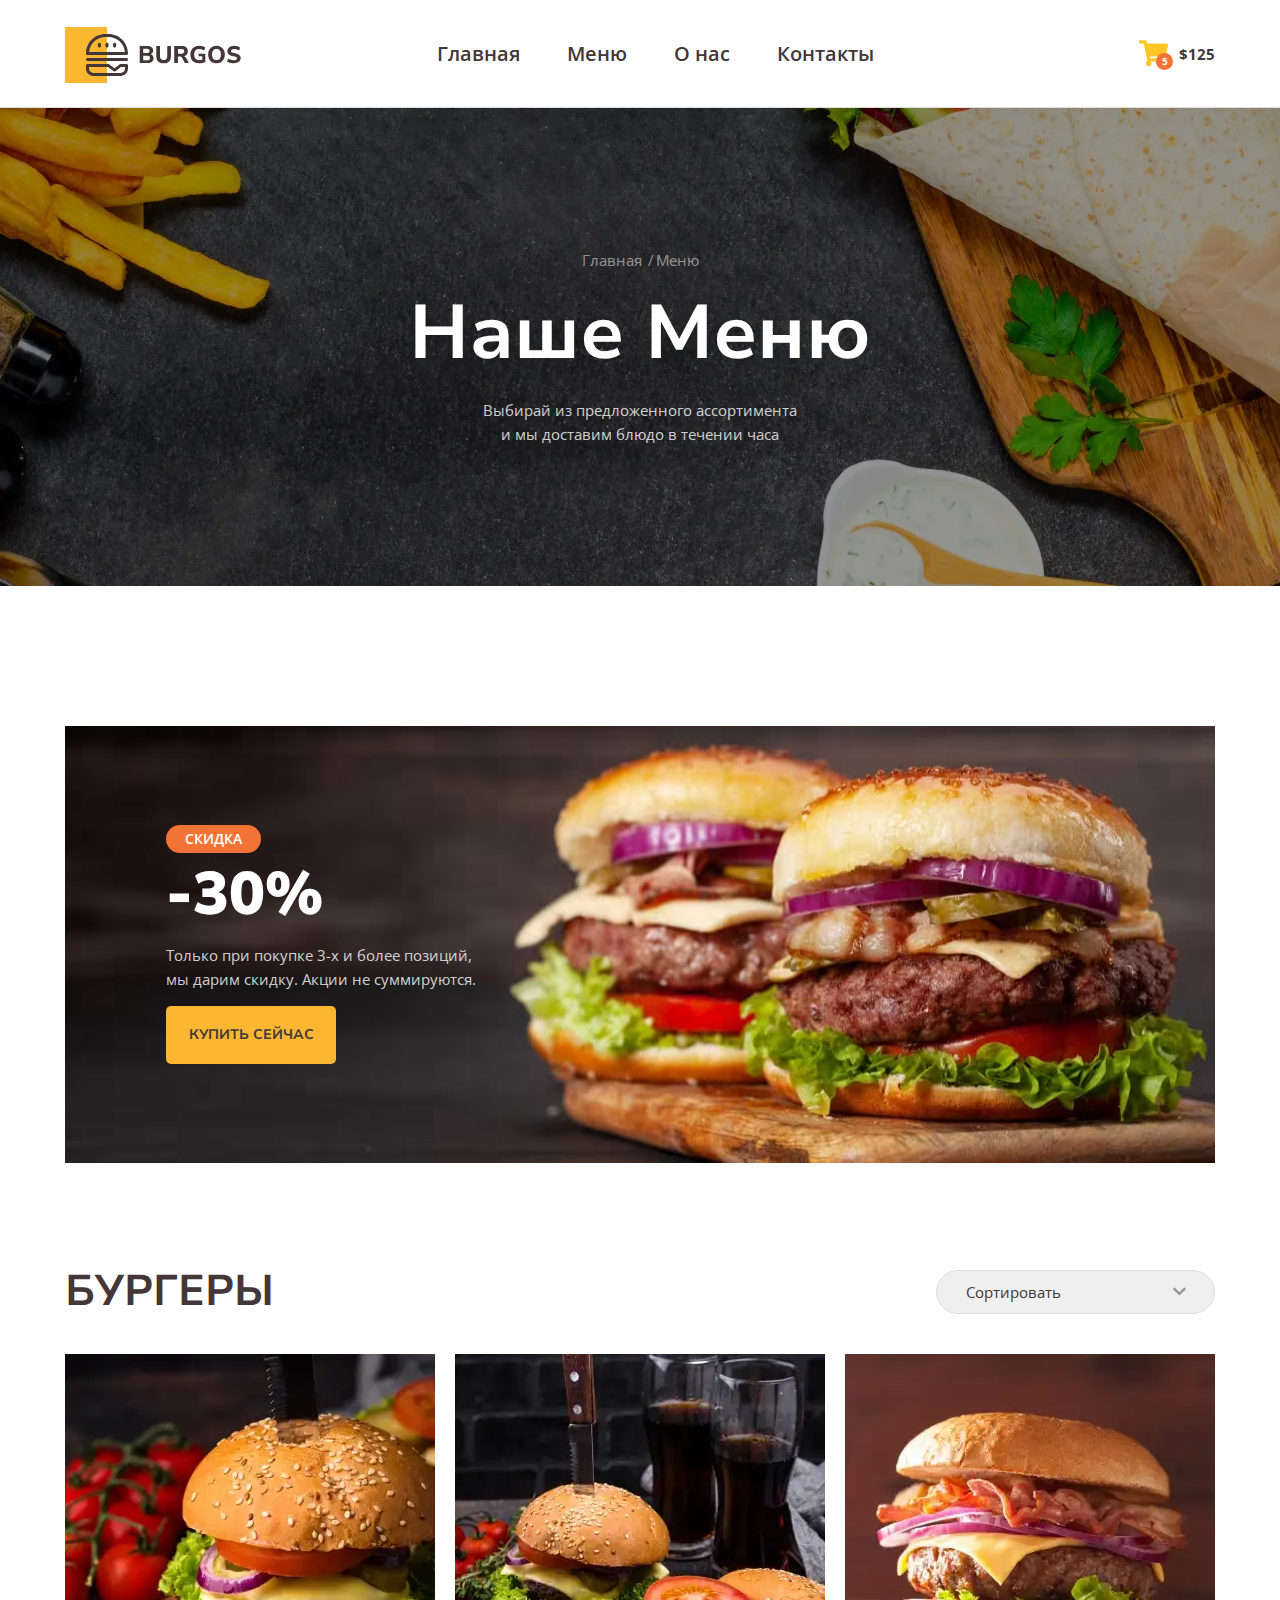
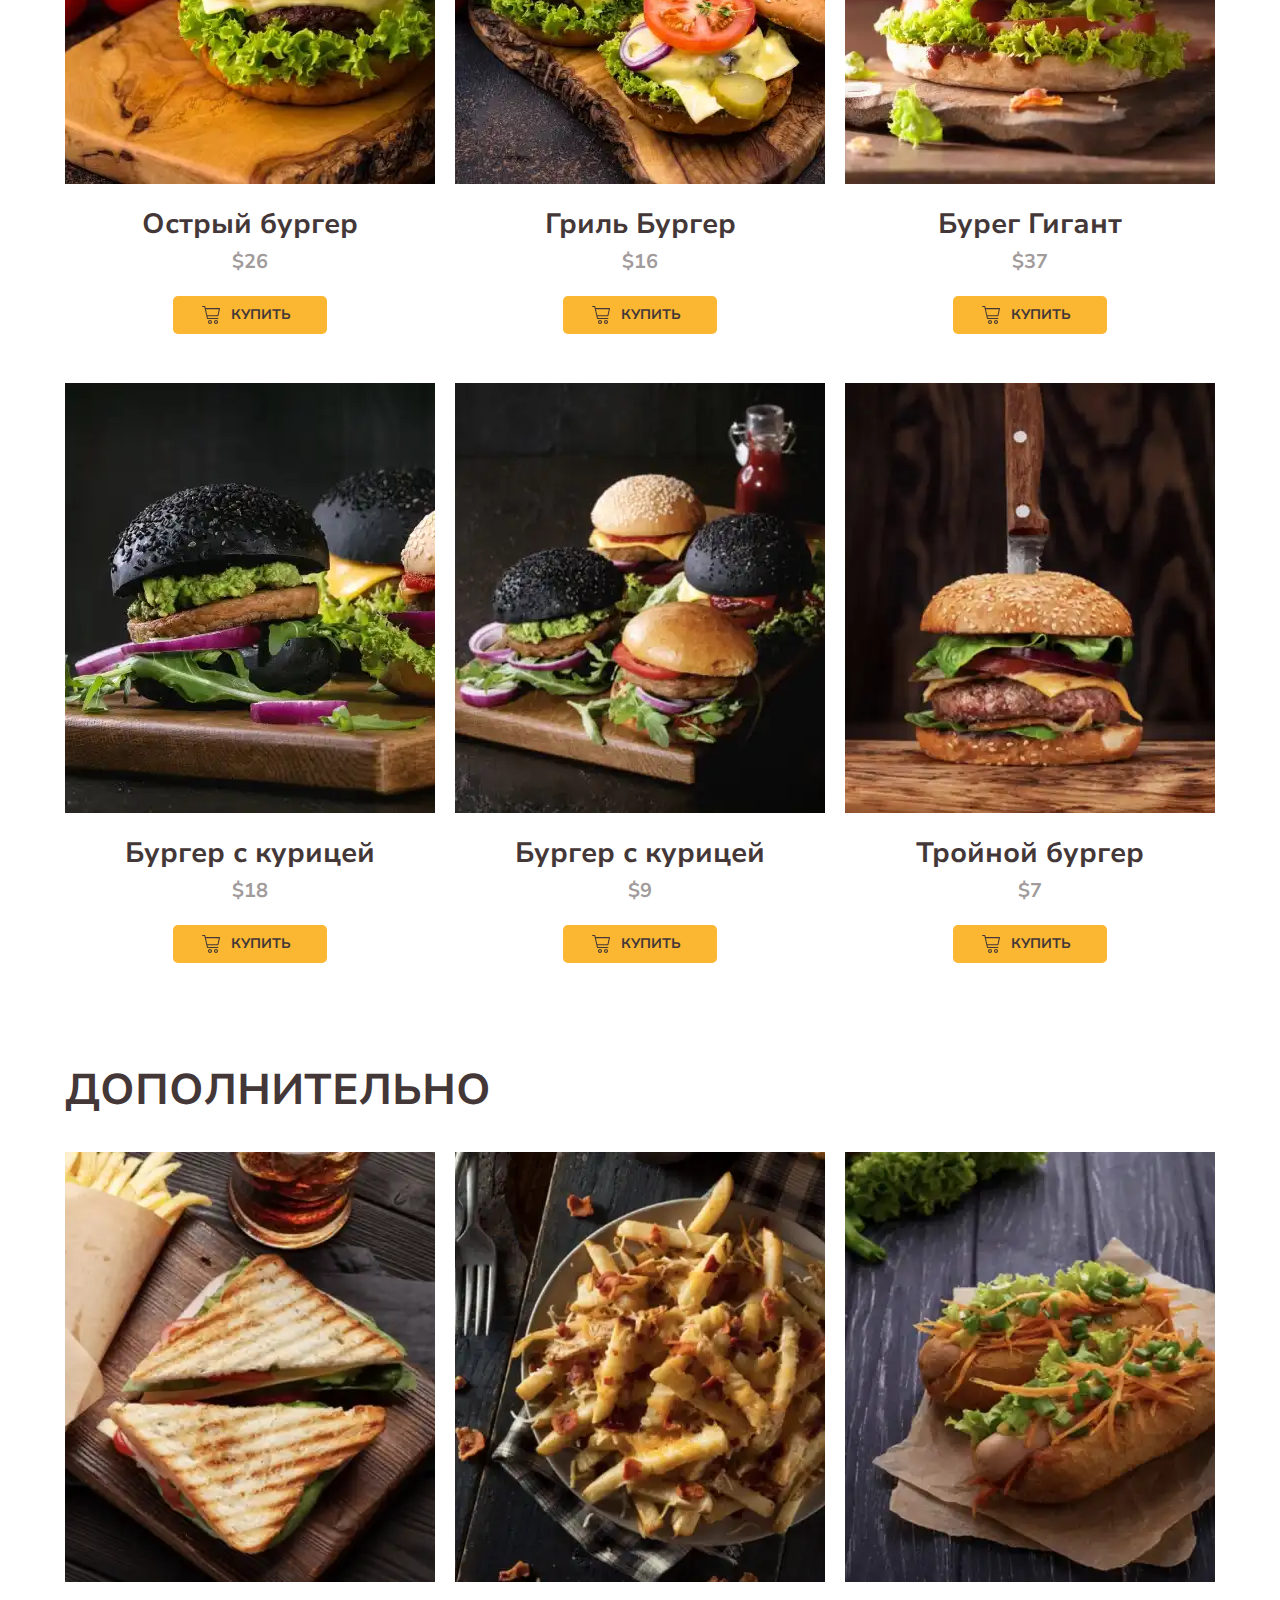
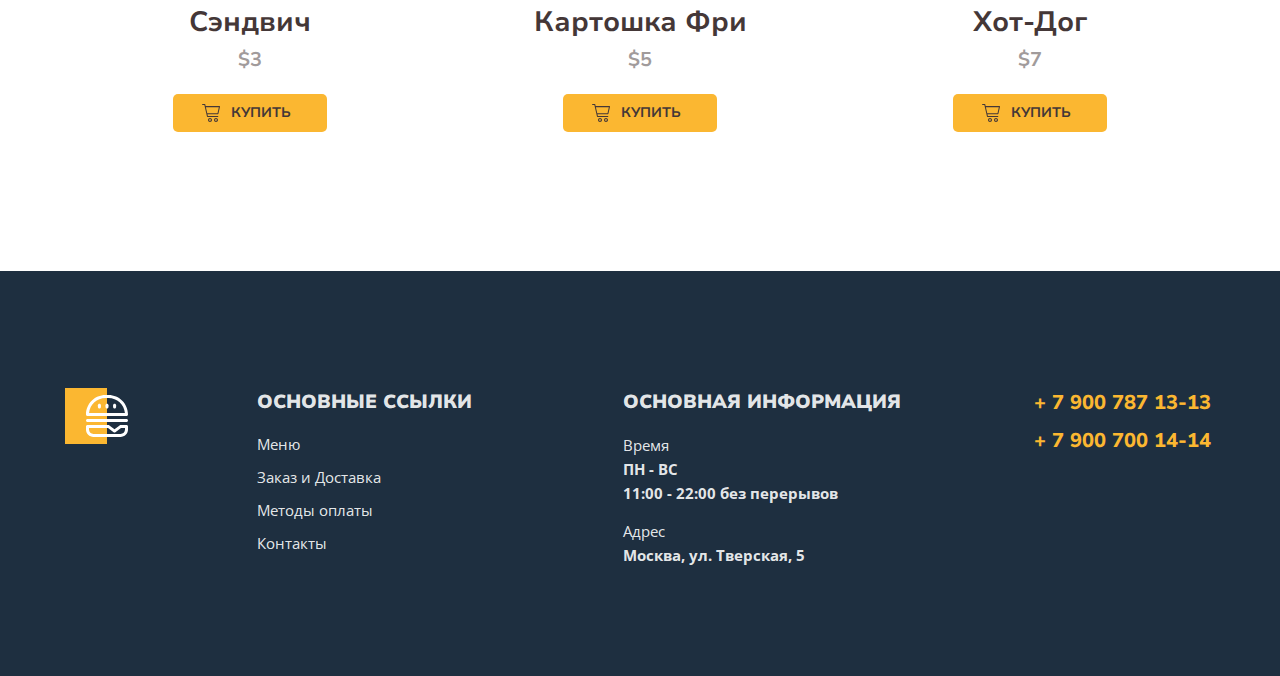
<file: index.html>
<!DOCTYPE html>
<html lang="ru">
<head>
    <meta charset="UTF-8">
    <meta name="viewport" content="width=device-width, initial-scale=1.0">
    <title>Burger</title>
    <link rel="shortcut icon" href="images/favicon.ico">
    <link rel="icon" href="images/favicon.svg" type="image/svg+xml">
    <link rel="preload" as="image" type="image/avif" href="./images/banner-mobile.avif" media="(max-width: 450px)">
    <link rel="stylesheet" href="./styles/normalize.min.css">
    <!-- <link rel="preconnect" href="https://fonts.gstatic.com" crossorigin>
    <link rel="preconnect" href="https://fonts.googleapis.com">
    <link href="https://fonts.googleapis.com/css2?family=Nunito+Sans:opsz,wght@6..12,200..1000&family=Open+Sans:wght@300..800&display=swap" rel="stylesheet"> -->
    <link rel="stylesheet" href="./styles/main.css">
</head>
<body>
    <header class="header" id="headerTop">
        <div class="container">
            <div class="header-wrapper">
                <button class="button-burger" onclick="openModal()"></button>
                <div class="logo"></div>
                <nav class="nav">
                    <a href="#" class="nav-link">Главная</a>
                    <a href="#" class="nav-link">Меню</a>
                    <a href="#" class="nav-link">О нас</a>
                    <a href="contact.html" class="nav-link">Контакты</a>
                </nav>
                <a href="#" class="cart">$125 
                    <span class="cart-count">
                        5
                    </span>
                </a>
            </div>
        </div>
    </header>
    <section class="hero">
        <div class="container">
            <ul class="breadcrumbs">
                <li class="breadcrumbs-item"><a href="#" class="breadcrumbs-link">Главная</a></li>
                <li class="breadcrumbs-item">Меню</li>
            </ul>
            <h1 class="hero-title">
                Наше меню
            </h1>
            <p class="hero-description">
                Выбирай из предложенного ассортимента и мы доставим блюдо в&nbsp;течении часа
            </p>
        </div>
    </section>
    <section class="banner">
        <div class="container">
            <div class="banner-wrapper">
                <h2 class="banner-title">
                    <span>Скидка</span>-30%
                </h2>
                <p class="banner-description">
                    Только при покупке&nbsp;3-х и более позиций, мы дарим скидку. Акции не суммируются.
                </p>
                <a class="banner-btn" href="#menuBurger">Купить сейчас</a>
            </div>
        </div>
    </section>
    <main>
        <section id="menuBurger">
            <div class="container">
                <div class="menu">
                    <div class="menu-header">
                        <h2 class="menu-title">Бургеры</h2>
                        <select class="select">
                            <option value="" disabled selected>Сортировать</option>
                            <option value="По умолчанию">По умолчанию</option>
                            <option value="По возрастанию">По возрастанию</option>
                            <option value="По убыванию">По убыванию</option>
                        </select>
                    </div>
                    <div class="menu-box">
                        <div class="menu-item">
                            <div class="menu-thumb">
                                <picture>
                                    <source srcset="./images/menu/mobile/01.webp" media="(max-width: 450px)" type="image/webp">
                                    <img src="./images/menu/01.webp" alt="Острый бургер">
                                </picture>
                            </div>
                            <h3 class="menu-name">Острый бургер</h3>
                            <p class="menu-price">$26</p>
                            <button class="menu-btn" type="button">Купить</button>
                        </div>
                        <div class="menu-item">
                            <div class="menu-thumb">
                                <picture>
                                    <source srcset="./images/menu/mobile/02.webp" media="(max-width: 450px)" type="image/webp">
                                    <img src="./images/menu/02.webp" alt="Гриль бургер">
                                </picture>
                            </div>
                            <h3 class="menu-name">Гриль Бургер</h3>
                            <p class="menu-price">$16</p>
                            <button class="menu-btn" type="button">Купить</button>
                        </div>
                        <div class="menu-item">
                            <div class="menu-thumb">
                                <picture>
                                    <source srcset="./images/menu/mobile/03.webp" media="(max-width: 450px)" type="image/webp">
                                    <img src="./images/menu/03.webp" alt="Бурег Гигант">
                                </picture>
                            </div>
                            <h3 class="menu-name">Бурег Гигант</h3>
                            <p class="menu-price">$37</p>
                            <button class="menu-btn" type="button">Купить</button>
                        </div>
                        <div class="menu-item">
                            <div class="menu-thumb">
                                <picture>
                                    <source srcset="./images/menu/mobile/04.webp" media="(max-width: 450px)" type="image/webp">
                                    <img src="./images/menu/04.webp" alt="Бургер с курицей">
                                </picture>
                            </div>
                            <h3 class="menu-name">Бургер с курицей</h3>
                            <p class="menu-price">$18</p>
                            <button class="menu-btn" type="button">Купить</button>
                        </div>
                        <div class="menu-item">
                            <div class="menu-thumb">
                                <picture>
                                    <source srcset="./images/menu/mobile/05.webp" media="(max-width: 450px)" type="image/webp">
                                    <img src="./images/menu/05.webp" alt="Бургер с курицей">
                                </picture>
                            </div>
                            <h3 class="menu-name">Бургер с курицей</h3>
                            <p class="menu-price">$9</p>
                            <button class="menu-btn" type="button">Купить</button>
                        </div>
                        <div class="menu-item">
                            <div class="menu-thumb">
                                <picture>
                                    <source srcset="./images/menu/mobile/06.webp" media="(max-width: 450px)" type="image/webp">
                                    <img src="./images/menu/06.webp" alt="Острый бургер">
                                </picture>
                            </div>
                            <h3 class="menu-name">Тройной бургер</h3>
                            <p class="menu-price">$7</p>
                            <button class="menu-btn" type="button">Купить</button>
                        </div>
                    </div>
                </div>
            </div>
        </section>
        <section>
            <div class="container">
                <div class="menu-add">
                    <div class="menuadd-header">
                        <h2 class="menu-title">Дополнительно</h2>
                    </div>
                    <div class="menu-box add">
                        <div class="menu-item add">
                            <div class="menu-thumb">
                                <picture>
                                    <source srcset="./images/menu/mobile/07.webp" media="(max-width: 450px)" type="image/webp">
                                    <img src="./images/menu/07.webp" alt="Сэндвич">
                                </picture>
                            </div>
                            <div class="menu-info">
                                <h3 class="menu-name add">Сэндвич</h3>
                                <p class="menu-price">$3</p>
                                <button class="menu-btn" type="button">Купить</button>
                            </div>
                        </div>
                        <div class="menu-item add">
                            <div class="menu-thumb">
                                <picture>
                                    <source srcset="./images/menu/mobile/08.webp" media="(max-width: 450px)" type="image/webp">
                                    <img src="./images/menu/08.webp" alt="Картошка Фри">
                                </picture>
                            </div>
                            <div class="menu-info">
                                <h3 class="menu-name">Картошка Фри</h3>
                                <p class="menu-price">$5</p>
                                <button class="menu-btn" type="button">Купить</button>
                            </div>
                        </div>
                        <div class="menu-item add">
                            <div class="menu-thumb">
                                <picture>
                                    <source srcset="./images/menu/mobile/09.webp" media="(max-width: 450px)" type="image/webp">
                                    <img src="./images/menu/09.webp" alt="Хот-Дог">
                                </picture>
                            </div>
                            <div class="menu-info">
                                <h3 class="menu-name">Хот-Дог</h3>
                                <p class="menu-price">$7</p>
                                <button class="menu-btn" type="button">Купить</button>
                            </div>
                        </div>
                    </div>
                </div>
            </div>
        </section>
    </main>
    <footer class="footer">
        <div class="container">
            <a href="#" class="footer-logo"></a>
            <div class="footer-wrapper">
                <div class="footer-item">
                    <h3 class="footer-title">Основные ссылки</h3>
                    <nav class="footer-nav">
                        <a href="#">Меню</a>
                        <a href="#">Заказ и Доставка</a>
                        <a href="#">Методы оплаты</a>
                        <a href="contact.html">Контакты</a>
                    </nav>
                    <a class="footer-tel mobile" href="tel:+79007871313">+ 7 900 787 13-13</a>
                    <a class="footer-tel mobile" href="tel:+79007001414">+ 7 900 700 14-14</a>
                </div>
                <div class="footer-item">
                    <h3 class="footer-title">Основная информация</h3>
                    <ul class="footer-list">
                        <li>
                            <span>Время</span>
                            ПН - ВС<br>11:00 - 22:00 без перерывов
                        </li>
                        <li>
                            <span>Адрес</span>
                            Москва, ул. Тверская, 5
                        </li>
                    </ul>
                </div>
                <div class="footer-item">
                    <a class="footer-tel" href="tel:+79007871313">+ 7 900 787 13-13</a>
                    <a class="footer-tel" href="tel:+79007001414">+ 7 900 700 14-14</a>
                </div>
            </div>
        </div>
    </footer>
    <a href="#headerTop" class="button-up hidden" id="btnUp">Наверх</a>
    <div class="modal" id="modal" >
        <a href="#" class="nav-link">Главная</a>
        <a href="#" class="nav-link">Меню</a>
        <a href="#" class="nav-link">О нас</a>
        <a href="contact.html" class="nav-link">Контакты</a>
        <button class="modal-close" onclick="closeModal()"></button>
    </div>
    <script src="./scripts/script.js"></script>
</body>
</html>
</file>
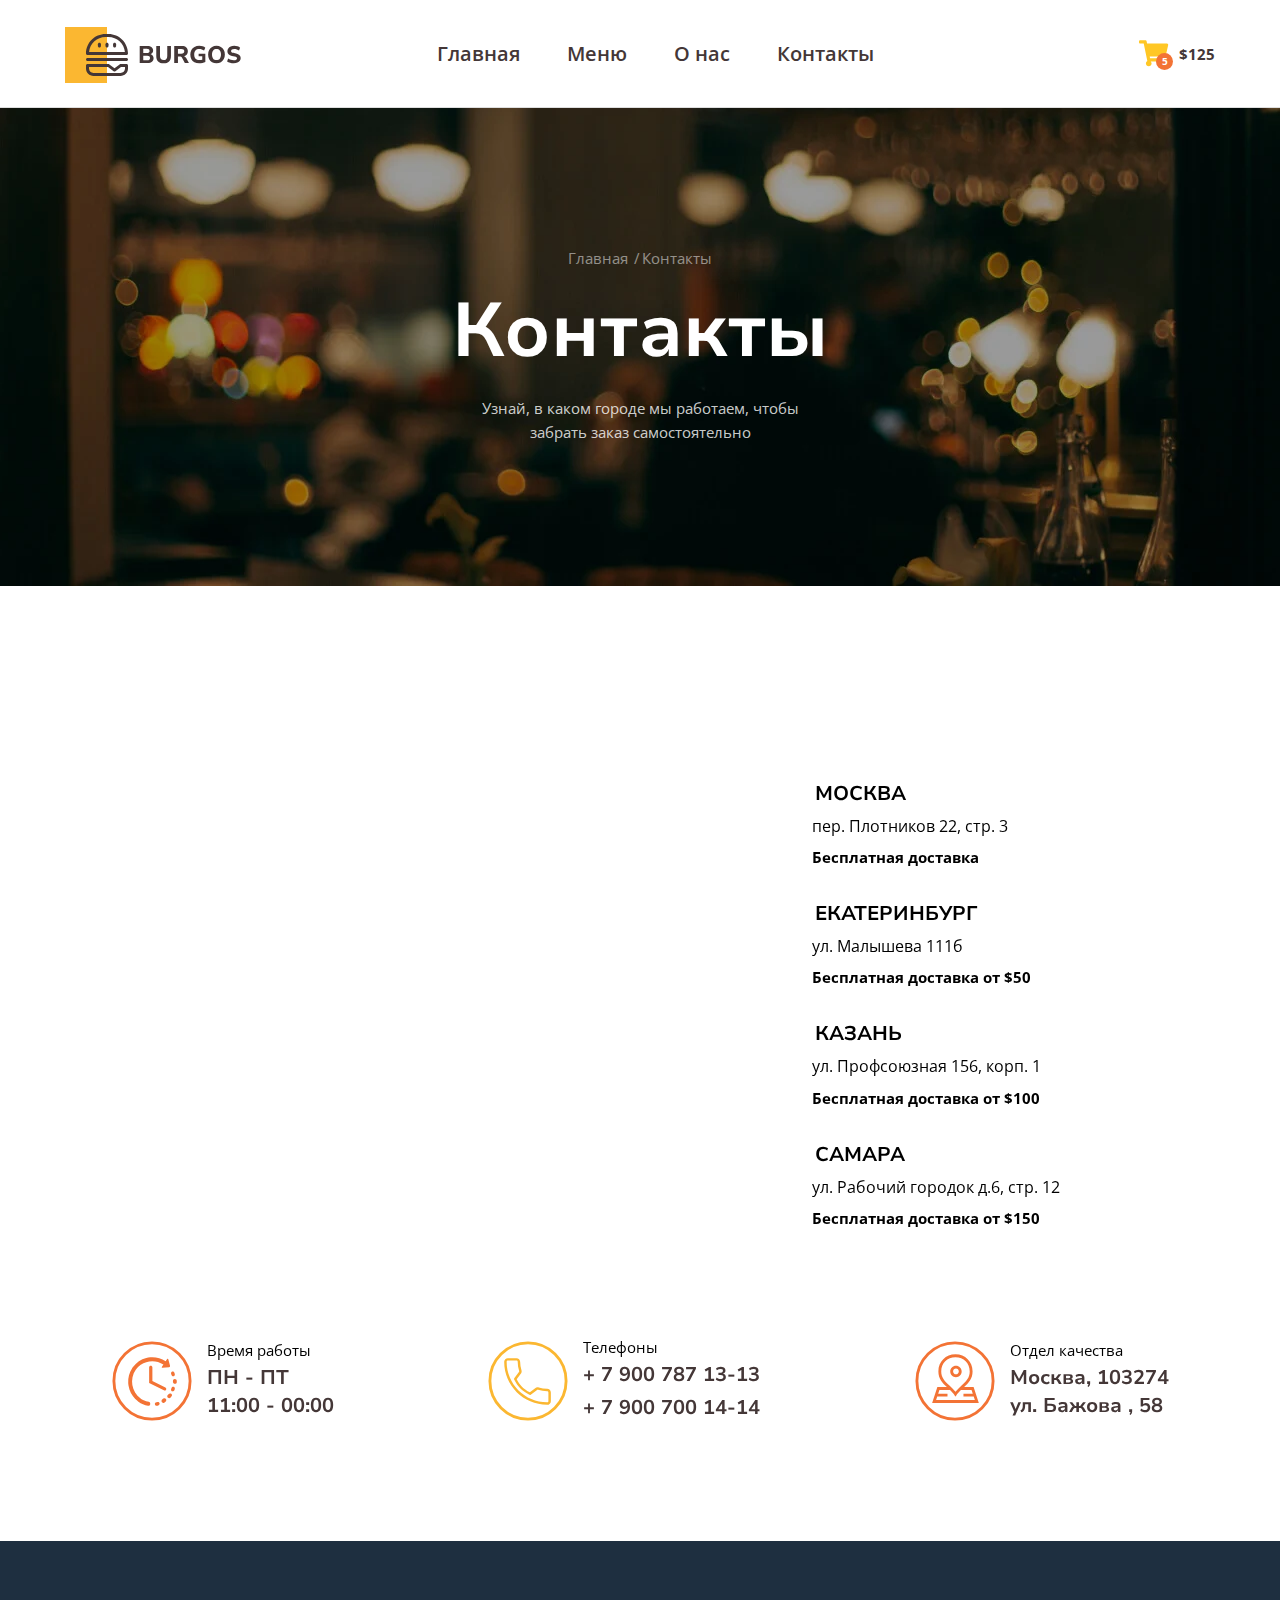
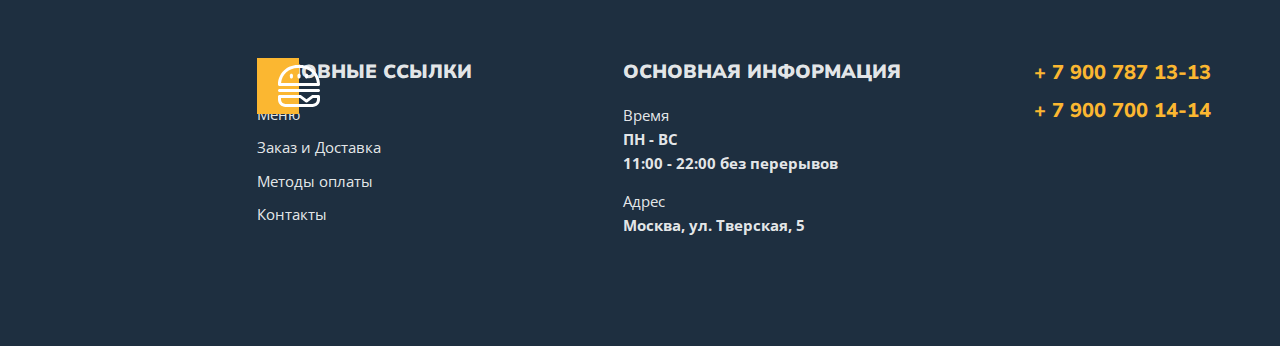
<file: contact.html>
<!DOCTYPE html>
<html lang="ru">

<head>
    <meta charset="UTF-8">
    <meta name="viewport" content="width=device-width, initial-scale=1.0">
    <title>Burger</title>
    <!-- <link rel="preconnect" href="https://fonts.googleapis.com">
    <link rel="preconnect" href="https://fonts.gstatic.com" crossorigin>
    <link href="https://fonts.googleapis.com/css2?family=Nunito+Sans:ital,opsz,wght@0,6..12,200..1000;1,6..12,200..1000&family=Open+Sans:ital,wght@0,300..800;1,300..800&display=swap" rel="stylesheet"> -->
    <link rel="stylesheet" href="styles/normalize.min.css">
    <link rel="stylesheet" href="styles/main.css">
</head>

<body>
    <header class="header" id="headerTopContacts">
        <div class="container">
            <div class="header-wrapper">
                <div class="logo"></div>
                <nav class="nav">
                    <a href="#" class="nav-link">Главная</a>
                    <a href="index.html" class="nav-link">Меню</a>
                    <a href="#" class="nav-link">О нас</a>
                    <a href="contact.html" class="nav-link">Контакты</a>
                </nav>
                <a href="#" class="cart">
                    $125
                    <span class="cart-count">5</span>
                </a>
            </div>
        </div>
    </header>
    <section class="hero hero-contact">
        <div class="container">
            <ul class="breadcrumbs">
                <li class="breadcrumbs-item"><a class="breadcrumbs-link" href="index.html">Главная</a></li>
                <li class="breadcrumbs-item">Контакты</li>
            </ul>
            <h1 class="hero-title">Контакты</h1>
            <p class="hero-description">Узнай, в каком городе мы работаем, чтобы забрать заказ самостоятельно</p>
        </div>
    </section>
    <main>
        <div class="container">
            <div class="contact">
                <div class="contact-main">
                    <div class="contact-map">
                        <iframe
                            src="https://yandex.ru/map-widget/v1/?um=constructor%3Aa754ee5cd33a70459dbfe131491606bd280e15737f4828b7c1d9d97bb42e4418&amp;source=constructor"
                            width="100%" height="550" frameborder="0"></iframe>
                    </div>
                    <ul class="contact-adress">
                        <li>
                            <span>Москва</span>
                            пер. Плотников 22, стр. 3
                            <span>Бесплатная доставка</span>
                        </li>
                        <li>
                            <span>Екатеринбург</span>
                            ул. Малышева 111б
                            <span>Бесплатная доставка от $50</span>
                        </li>
                        <li>
                            <span>Казань</span>
                            ул. Профсоюзная 156, корп. 1
                            <span>Бесплатная доставка от $100</span>
                        </li>
                        <li>
                            <span>Самара</span>
                            ул. Рабочий городок д.6, стр. 12
                            <span>Бесплатная доставка от $150</span>
                        </li>
                    </ul>
                </div>
                <ul class="contact-additionally">
                    <li>
                        <span>
                            Время работы
                            <span class="contact-info">
                                ПН - ПТ<br>
                                11:00 - 00:00
                            </span>
                        </span>
                    </li>
                    <li>
                        <span>
                            Телефоны
                            <a class="contact-tel" href="tel:+79007871313">+ 7 900 787 13-13</a>
                            <a class="contact-tel" href="tel:+79007001414">+ 7 900 700 14-14</a>
                        </span>
                    </li>
                    <li>
                        <span>
                            Отдел качества
                            <span class="contact-info">
                                Москва, 103274<br>
                                ул. Бажова , 58
                            </span>
                        </span>

                    </li>
                </ul>
            </div>
        </div>
    </main>
    <footer class="footer">
        <div class="container">
            <div class="footer-wrapper">
                <a href="#" class="footer-logo"></a>
                <div class="footer-item">
                    <h3 class="footer-title">Основные ссылки</h3>
                    <nav class="footer-nav">
                        <a href="index.html" class="footer-link">Меню</a>
                        <a href="#" class="footer-link">Заказ и Доставка</a>
                        <a href="#" class="footer-link">Методы оплаты</a>
                        <a href="contact.html" class="footer-link">Контакты</a>
                    </nav>
                </div>
                <div class="footer-item">
                    <h3 class="footer-title">Основная информация</h3>
                    <ul class="footer-list">
                        <li class="footer-list-item">
                            <span>Время</span>
                            ПН - ВС<br>
                            11:00 - 22:00 без перерывов
                        </li>
                        <li class="footer-list-item">
                            <span>Адрес</span>
                            Москва, ул. Тверская, 5
                        </li>
                    </ul>
                </div>
                <div class="footer-item">
                    <a class="footer-tel" href="tel:+79007871313">+ 7 900 787 13-13</a>
                    <a class="footer-tel" href="tel:+79007001414">+ 7 900 700 14-14</a>
                </div>
            </div>
        </div>
    </footer>
    <a href="#headerTopContacts" class="button-up hidden" id="btnUp">Наверх</a>
    <script src="./scripts/script.js"></script>
</body>
</html>
</file>
<file: styles/main.css>
/* @import url('https://fonts.googleapis.com/css2?family=Nunito+Sans:opsz,wght@6..12,200..1000&family=Open+Sans:wght@300..800&display=swap'); */
@font-face {
    font-family: 'Open Sans';
    src: url('../fonts/OpenSans-SemiBold.woff2') format('woff2');
    font-weight: 600;
    font-display: swap;
}

@font-face {
    font-family: 'Open Sans';
    src: url('../fonts/OpenSans-Regular.woff2') format('woff2');
    font-weight: 400;
    font-display: swap;
}

@font-face {
    font-family: 'Open Sans';
    src: url('../fonts/OpenSans-Bold.woff2') format('woff2');
    font-weight: 700;
    font-display: swap;
}

@font-face {
    font-family: 'Nunito Sans SB';
    src: url('../fonts/NunitoSans10pt-SemiBold.woff2') format('woff2');
    font-weight: 600;
    font-display: swap;
}

@font-face {
    font-family: 'Nunito Sans';
    src: url('../fonts/NunitoSans10pt-Bold.woff2') format('woff2');
    font-weight: 700;
    font-display: swap;
}

@font-face {
    font-family: 'Nunito Sans';
    src: url('../fonts/NunitoSans10pt-ExtraBold.woff2') format('woff2');
    font-weight: 800;
    font-display: swap;
}

@font-face {
    font-family: 'Nunito Sans';
    src: url('../fonts/NunitoSans10pt-Black.woff2') format('woff2');
    font-weight: 900;
    font-display: swap;
}

:root {
    --open-sans: "Open Sans", serif;
    --nunito-sans: "Nunito Sans", serif;

    --accent-light: #FBB731;
    --accent-dark: #F37335;
    --dark: #443737;
    --light: #ffffff;
    --light-rbg: 255, 255, 255;

    --tr: .2s;
}

body {
    font-family: "Open Sans", serif;
}

a {
    text-decoration: none;
}

.container {
    width: 100%;
    max-width: 1180px;
    margin: 0 auto;
    padding: 0 15px;
}

/* Header */

.header {
    border-bottom: 1px solid #dedede;
}

.header-wrapper {
    display: flex;
    align-items: center;
    gap: 47px;
    padding: 27px 0 24px 0;
}

.button-burger {
    display: none;
    width: 34px;
    height: 22px;
    border: none;
    background-color: transparent;
    background-image: url(../images/burger-button.svg);
}

.logo {
    display: block;
    width: 176px;
    height: 56px;
    background-image: url(../images/logo.svg);
    background-repeat: no-repeat;
    background-size: contain;
}

.nav {
    flex-grow: 1;
    display: flex;
    gap: 47px;
    margin-left: min(12vw, 149px);
}

.nav-link {
    color: var(--dark);
    font-weight: 600;
    font-size: 20px;
}

.nav-link::after {
    content: '';
    display: block;
    width: 100%;
    height: 3px;
    background-color: transparent;
    border-radius: 1.5px;
    transition: var(--tr);
}

.nav-link:hover::after {
    background-color: var(--accent-light);
}

.cart {
    display: flex;
    position: relative;
    align-items: center;
    gap: 10px;
    color: var(--dark);
    font-weight: 700;
    font-size: 15px;
}

.cart::before {
    content: '';
    display: block;
    width: 30px;
    height: 30px;
    background-image: url(../images/cart.svg);
    background-repeat: no-repeat;
    background-size: contain;
}

.cart-count {
    display: flex;
    position: absolute;
    bottom: 0px;
    left: 17px;
    align-items: center;
    justify-content: center;
    width: 17px;
    height: 17px;
    font-size: 10px;
    color: var(--light);
    background-color: var(--accent-dark);
    border-radius: 100%;
}

/* Hero */

.hero {
    background-image: url(../images/hero.webp);
    background-repeat: no-repeat;
    background-size: cover;
    background-position: center center;
    text-align: center;
    padding: 144px 0 140px 0;
}

.breadcrumbs {
    display: flex;
    align-items: center;
    justify-content: center;
    gap: 14px;
    list-style: none;
    padding: 0;
    color: rgba(var(--light-rbg), .5);
    font-size: 15px;
    margin: 0;
}

.breadcrumbs-item {
    position: relative;
}

.breadcrumbs-item:not(:last-child)::after {
    content: '/';
    position: absolute;
    right: -12px;
}

.breadcrumbs-link {
    color: rgba(var(--light-rbg), .5);
    transition: var(--tr);
}

.breadcrumbs-link:hover {
    color: var(--accent-light);
}

.hero-title {
    color: var(--light);
    font-family: var(--nunito-sans);
    font-size: 76px;
    font-weight: 700;
    text-transform: capitalize;
    margin-top: 21px;
    margin-bottom: 20px;
}

.hero-description {
    max-width: 320px;
    margin: 0 auto;
    color: rgba(var(--light-rbg), .8);
    font-size: 15px;
    line-height: 160%;
}

/* Banner */

.banner {
    margin-top: 140px;
}

.banner-wrapper {
    padding: 99px 101px;
    background-image: url(../images/banner.avif);
    background-repeat: no-repeat;
    background-position: center;
}

.banner-title {
    color: var(--light);
    font-family: var(--nunito-sans);
    font-weight: 900;
    font-size: 60px;
    line-height: 127%;
    text-transform: uppercase;
    margin: 0 0 11px 0;
}

.banner-title span {
    display: block;
    text-align: center;
    font-family: var(--open-sans);
    color: var(--light);
    font-weight: 600;
    font-size: 14px;
    line-height: 129%;
    text-transform: uppercase;
    background-color: var(--accent-dark);
    max-width: 95px;
    border-radius: 14px;
    margin-bottom: 3px;
    padding: 5px 0;
}

.banner-description {
    max-width: 328px;
    font-family: var(--open-sans);
    font-weight: 400;
    font-size: 15px;
    line-height: 160%;
    color: rgba(var(--light-rbg), 0.8);
    margin: 0 0 15px;
}

.banner-btn {
    display: block;
    border-radius: 5px;
    text-align: center;
    width: 170px;
    border: none;
    background-color: var(--accent-light);
    font-family: var(--nunito-sans);
    font-weight: 700;
    font-size: 14px;
    line-height: 129%;
    text-transform: uppercase;
    color: var(--dark);
    padding: 20px 0;
    transition: var(--tr);
}

.banner-btn:hover {
    background-color: var(--accent-dark);
}

/* Menu header */

.menu {
    margin: 104px 0 0 0;
}

.menu-header {
    display: flex;
    justify-content: space-between;
    align-items: center;
    margin: 0 0 38px 0;
    position: relative;
}

.menu-title {
    margin: 0;
    font-family: var(--nunito-sans);   
    color: var(--dark);
    text-transform: uppercase;
    font-size: 43px;
}

.menu-box {
    display: grid;
    grid-template-columns: repeat(3, 1fr);
    grid-template-rows: auto;;
    gap: 29px 20px;
}

.menu-thumb {
    width: 100%;
    height: min(34vw, 430px);
    position: relative;
    overflow: hidden;
    margin: 0 0 23px 0;
}

.menu-thumb img {
    width: 100%;
    height: 100%;
    position: absolute;
    left: 50%;
    top: 50%;
    transform: translate(-50%, -50%);
    object-fit: cover;
}

.select {
    display: block;
    width: 279px;
    font-family: var(--open-sans);
    font-weight: 400;
    font-size: 15px;
    line-height: 160%;
    color: var(--dark);
    border-radius: 22px;
    border: 1px solid #dedede;
    padding: 9px 29px;
    appearance: none;
    cursor: pointer;
    outline: none;
}

.menu-header::after {
    content: '';
    display: block;
    position: absolute;
    right: 29px;
    width: 13px;
    height: 9px;
    background: url(../images/arrow.svg);
    background-repeat: no-repeat;
    background-size: contain;
    pointer-events: none;
}

.menu-name {
    font-family: var(--nunito-sans);
    color: var(--dark);
    font-size: 28px;
    font-weight: 600;
    line-height: 127%;
    text-align: center;
    margin: 0;
}

.menu-price {
    font-family: var(--nunito-sans);
    font-weight: 700;
    font-size: 20px;
    line-height: 140%;
    text-align: center;
    color: rgba(68, 55, 55, 0.5);
    margin: 0;
    padding: 5px 0 0 0;
}

.menu-btn {
    display: block;
    border-radius: 5px;
    border: none;
    background-color: var(--accent-light);
    font-family: var(--nunito-sans);
    font-weight: 700;
    font-size: 14px;
    line-height: 129%;
    text-transform: uppercase;
    color: var(--dark);
    margin: 20px auto;
    padding: 10px 36px 10px 58px;
    position: relative;
    transition: var(--tr);
    cursor: pointer;
}

.menu-btn::before {
    content: '';
    display: block;
    width: 18px;
    height: 18px;
    background: url(../images/cart2.svg) no-repeat;
    background-size: contain;
    position: absolute;
    left: 29px;
}

.menu-btn:hover {
    background-color: var(--accent-dark);
}

/* Дополнительно */

.menu-add {
    margin-top: 83px;
}

.menuadd-header {
    display: flex;
    justify-content: space-between;
    align-items: center;
    margin: 0 0 37px 0;
    position: relative;
}

/* Футер */

.footer {
    background-color: #1E2F40;
    margin-top: 119px;
    position: relative;
}

.footer-wrapper {
    display: flex;
    justify-content: space-between;
    font-family: var(--nunito-sans);
    color: rgba(var(--light-rbg), .9);
    padding: 113px 4px 95px min(15vw, 200px);
    gap: 15px;
}

.footer-logo {
    display: block;
    width: 63px;
    height: 56px;
    background-image: url(../images/logo-light-min.svg);
    background-repeat: no-repeat;
    background-size: contain;
    position: absolute;
    top: 117px;
}

.footer-title {
    font-weight: 900;
    font-size: 19px;
    line-height: 190%;
    text-transform: uppercase;
    margin: 0;
    padding-bottom: 13px;
}

.footer-nav {
    font-family: var(--open-sans);
    font-weight: 400;
    font-size: 15px;
    line-height: 154%;
}

.footer-list {
    font-family: var(--open-sans);
    list-style-type: none;
    font-weight: 700;
    font-size: 15px;
    line-height: 160%;
    padding: 0;
    margin: 0;
}

.footer-list li {
    padding-bottom: 14px;
}

.footer-list span {
    display: block;
    font-weight: 400;
    font-size: 15px;
    line-height: 160%;
}

.footer-nav a{
    display: block;
    padding-bottom: 10px;
    color: rgba(var(--light-rbg), .9);
    transition: var(--tr);
}

.footer-nav a:hover {
    color: var(--accent-light);
}

.footer-tel {
    display: block;
    color: var(--accent-light);
    font-weight: 800;
    font-size: 20px;
    line-height: 190%;
    text-transform: uppercase;
    transition: var(--tr);
    text-align: right;
}

.footer-tel.mobile {
    display: none;
}

.footer-tel:hover {
    color: var(--accent-dark);
}

.footer-item:last-child {
    flex-basis: 196px;
    margin-left: -37px;
}

/* Contacts */

.hero-contact {
    background-image: url(../images/hero-contact.webp);
    background-repeat: no-repeat;
    background-size: cover;
    background-position: center center;
    text-align: center;
    padding: 142px 0;
}

.contact-main {
    display: flex;
    align-items: center;
    gap: 20px;
    max-width: 1057px;
    margin: 140px auto 60px;
}

.contact-map {
    flex-basis: 680px;
}

.contact-adress {
    flex-basis: calc(100% - 680px - 20px);
    list-style-type: none;
    padding-left: 0;
}

.contact-adress > li:not(:last-child) {
    margin-bottom: 26px;
}

.contact-adress > li > span {
    display: block;
    font-size: 15px;
    line-height: 160%;
}

.contact-adress > li > span:first-child {
    font-family: var(--nunito-sans);
    font-size: 20px;
    font-weight: 700;
    line-height: 190%;
    text-transform: uppercase;
    margin-left: 3px;
    margin-bottom: 4px;
}

.contact-adress > li > span:last-child {
    font-weight: 700;
    margin-top: 10px;
}

.contact-additionally {
    display: flex;
    justify-content: space-between;
    gap: 20px;
    max-width: 1057px;
    list-style-type: none;
    padding-left: 0;
    margin: 0 auto;
}

.contact-additionally > li {
    font-size: 15px;
    display: flex;
    align-items: center;
    gap: 15px;
}

.contact-additionally > li::before {
    content: '';
    display: block;
    width: 80px;
    height: 80px;
    background-repeat: no-repeat;
    background-size: cover;
}

.contact-additionally > li:nth-child(1):before {
    background-image: url(../images/contact/01.svg);
}
.contact-additionally > li:nth-child(2):before {
    background-image: url(../images/contact/02.svg);
}
.contact-additionally > li:nth-child(3):before {
    background-image: url(../images/contact/03.svg);
}

.contact-info,
.contact-tel {
    display: block;
    color: var(--dark);
    font-family: var(--nunito-sans);
    font-size: 20px;
    font-weight: 700;
    line-height: 140%;
    margin-top: 5px;
}

.contact-tel {
    transition: var(--tr);
}

.contact-tel:hover {
    color: var(--accent-light);
}

.button-up {
    position: fixed;
    right: 10px;
    bottom: 10px;
    border-radius: 5px;
    text-align: center;
    width: 80px;
    border: none;
    background-color: var(--accent-light);
    font-family: var(--nunito-sans);
    font-weight: 700;
    font-size: 14px;
    line-height: 129%;
    text-transform: uppercase;
    color: var(--dark);
    padding: 8px 0;
    transition: var(--tr);
}

.button-up:hover {
    background-color: var(--accent-dark);
}

.button-up.hidden {
    opacity: 0;
    pointer-events: none;
}

.button-up.visible {
    opacity: 1;
}

.modal {
    display: none;
}

/* Media */

@media (max-width: 1280px) {
    .container {
        box-sizing: border-box;
    }
}

@media (max-width: 1080px) {
    .header-wrapper {
        gap: 48px;
    }
    .nav {
        gap: min(3vw, 30px);
        margin-left: 0;
    }
}

@media (max-width: 768px) {
    .hero {
        padding: 142px 0 142px 12px;
    }
    .header-wrapper {
        gap: 45px;
        padding: 30px 0;
    }
    .nav {
        gap: 23px;
    }
    .logo {
        width: 150px;
        height: 47.81px;
    }
    .banner {
        margin-top: 72px;
    }
    .banner-wrapper {
        padding: 99px  40px;
        background-position: 18%;
    }
    .menu {
        margin-top: 84px;
    }
    .menu-thumb {
        height: 430px;
    }
    .menu-add {
        margin-top: 72px;
    }
    .menu-box {
        grid-template-columns: repeat(2, 1fr);
    }
    .menu-box.add {
        grid-template-columns: 1fr;
        gap: 50px;
    }
    .menu-item.add {
        display: flex;
        align-items: center;
        gap: 20px;
    }
    .menu-item.add .menu-thumb {
        flex-basis: calc(63% - 20px);
        height: 260px;
        margin: 0;
    }
    .menu-item.add .menu-info {
        flex-basis: 37%;
    }
    .footer {
        margin-top: 140px;
    }
    .footer-logo {
        position: absolute;
        top: 61px;
    }
    .footer-title {
        padding-bottom: 12px;
    }
    .footer-item:nth-child(3) {
        margin-left: 23px;
    }
    .footer-item:last-child {
        display: none;
    }
    .footer-list {
        padding-top: 1px;
    }
    .footer-list li {
        padding-bottom: 14px;
    }
    .footer-tel.mobile {
        display: block;
        text-align: left;
    }
    .footer-nav a{
        padding-bottom: 10px;
    }
    .footer-nav{
        padding-bottom: 4px;
    }
    .footer-wrapper {
        padding: 60px 3px 76px 140px;
    }
}

    @media (max-width: 730px) {
    .nav {
        display: none;
    }
    .button-burger {
        display: block;
    }
    .logo {
        flex-grow: 1;
        width: 116px;
        height: 37px;
    }
    .header-wrapper {
        gap: 21px;
        padding: 19px 0;
    }
    .modal {
        display: flex;
        flex-direction: column;
        width: 100%;
        max-width: 500px;
        padding: 40px 15px;
        position: absolute;
        top: -400px;
        left: 0;
        right: 0;
        margin: 0 auto;
        background-color: #fff8df;
        align-items: center;
        gap: 23px;
        box-sizing: border-box;
        transition: var(--tr);
    }
    .modal-close {
        position: absolute;
        top: 20px;
        right: 20px;
        background-image: url(../images/modal-close.svg);
        width: 22px;
        height: 22px;
        background-repeat: no-repeat;
        background-size: contain;
        border: none;
        background-color: transparent;
    }
    .hero {
        padding: 57px 0;
        background-image: url(../images/hero-mobile.webp);
    }
    .banner {
        margin-top: 33px;
    }
    .banner-wrapper {
        padding: 35px 15px 32px 15px;
        background-position: 18%;
    }
    .banner-title {
        font-size: 61px;
        margin: 0 0 9px 0;
    }
    .banner-description {
        font-size: 14px;
        max-width: 222px;
        margin-bottom: 18px;
        margin-left: 2px;
    }
    .banner-btn {
        width: 197px;
        margin-left: 2px;
    }
    .breadcrumbs {
        font-size: 14px;
        gap: 12px;
    }
    .breadcrumbs-item:not(:last-child)::after {
        right: -8px;
    }
    .hero-title {
        font-size: 36px;
        margin-top: 30px;
        margin-bottom: 13px;
    }
    .hero-description {
        font-size: 12px;
        max-width: 258px;
    }
    .menu {
        margin-top: 57px;
    }
    .menu-title {
        font-size: 26px;
    }
    .select {
        width: 136px;
        font-size: 12px;
        padding: 11px 14px;
    }
    .menu-box {
        gap: 25px 20px;
    }
    .menu-thumb {
        margin: 0 0 9px 0;
        height: 50vw;
    }
    .menu-header {
        margin: 0 0 30px 0;
    }
    .menu-header::after {
        right: 11px;
    }
    .menu-name {
        font-size: 13px;
    }
    .menu-price {
        font-size: 12px;
        padding: 8px 0 11px 0;
    }
    .menu-btn {
        margin: 0 auto;
        padding: 10px 23px 10px 46px;
    }
    .menu-btn::before {
        left: 22px;
    }
    .menu-add {
        margin-top: 63px;
    }
    .menu-box.add {
        gap: 24px;
    }
    .menu-item.add .menu-thumb {
        flex-basis: calc(100% - 150px);
        height: 35vw;
    }
    .menu-item.add .menu-info {
        flex-basis: 130px;
    }
    .footer {
        margin-top: 80px;
    }
    .footer-wrapper {
        flex-direction: column;
        position: relative;
    }
    .footer-tel.mobile {
        position: absolute;
        top: 52px;
        right: 1px;
    }
    .footer-wrapper {
        margin-left: -2px;
        padding: 161px 0 49px 0;
        gap: 22px;
    }
    .footer-tel.mobile + .footer-tel.mobile {
        top: 90px;
    }
    .footer-logo {
        left: 13px;
    }
    .footer-title {
        font-size: 17px;
        padding-bottom: 15px;
    }
    .footer-item:nth-child(3) {
        margin-left: 0;
    }
    .footer-list {
        padding-top: 0px;
    }
}

@media (max-width: 450px) {
    .menu-item.add .menu-thumb {
        flex-basis: calc(101% - 130px - 20px);
        height: 40vw;
    }
    .banner-wrapper {
        background-image: url(../images/banner-mobile.avif);
        background-position: 0%;
        height: 263px;
    }
}
</file>
